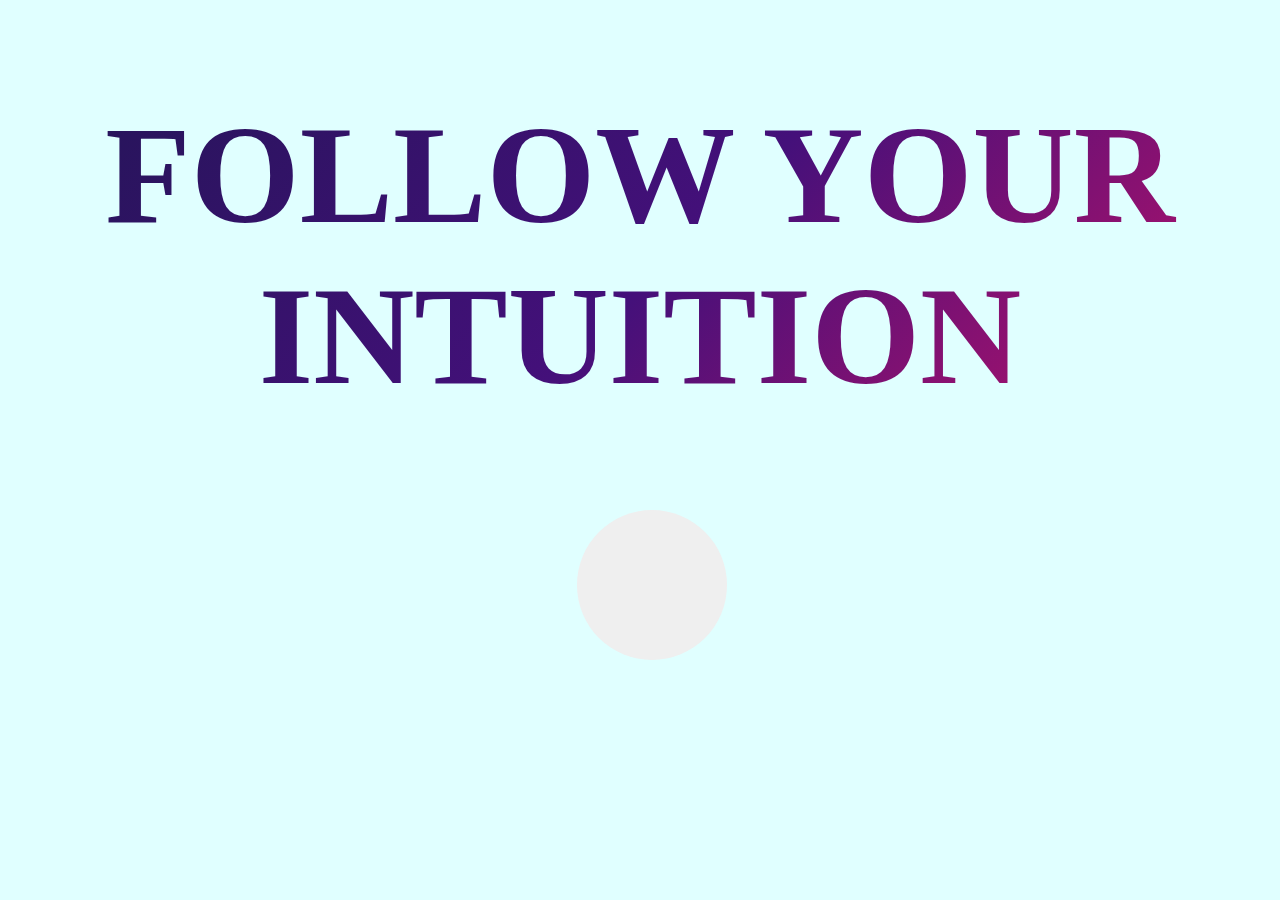
<file: index.html>
<!DOCTYPE html>
<html lang = "en">
  <head>
  <meta charset="utf-8" />
  <meta name="viewport" content="width=device-width, initial-scale=1.0">
  <title> About it </title>
  <link rel = "stylesheet" href = "style.css">

</head> 

<body class = "indexbody">
<p id="gene"> </p>

<script src = "random.js">


</script>




<h1 id="myHeader">follow your intuition </h1>

<button class = "btnstart" onclick="displayResult()"></button>


<div id = "display" onload="ex()"></div>


<section>

</section>

	</body>
</html>
</file>
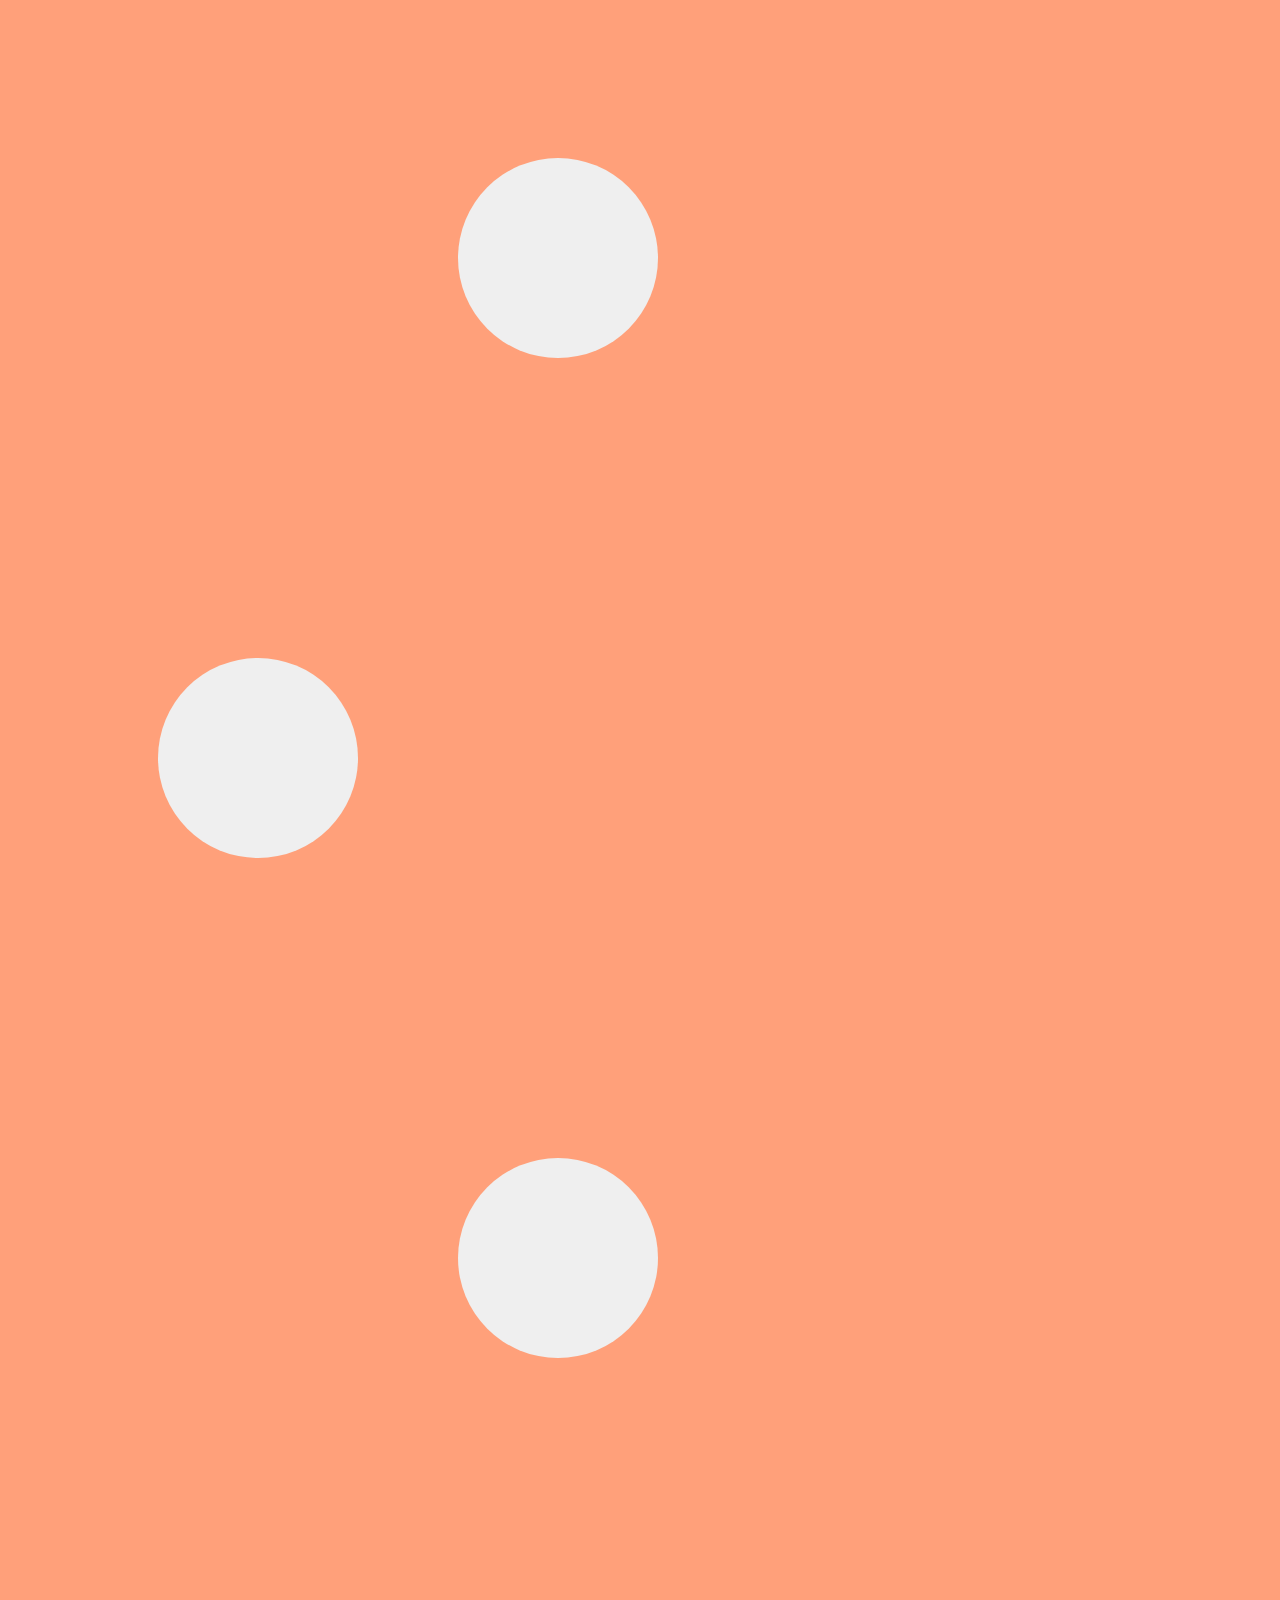
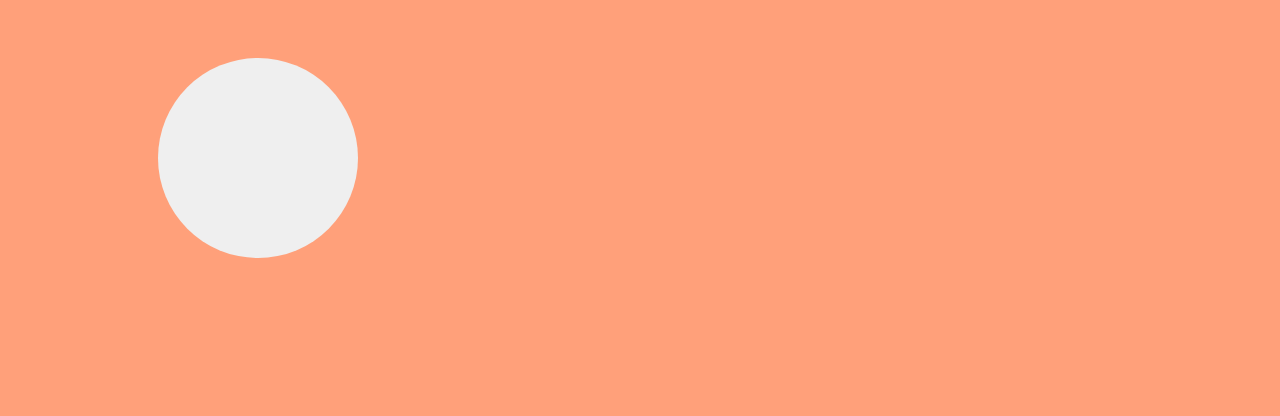
<file: pg2.html>
<!DOCTYPE html>
<html lang = "en">
  <head>
  <meta charset="utf-8" />
  <title> choices </title>
  <link rel = "stylesheet" href = "style.css">
</head> 

<body class = "btnbody">
<script src = random.js></script>


 <div class="buttons">

            <div class="action_btn">

            <!-- button  id = "btn1" class="action_btn" onclick="btnone()">1</button> -->
            <!-- <button  class="action_btn" onclick="btntwo()">2</button> -->

            

            </div>
            <button  id = "btn1" class="action_btn" onclick="btnone()"></button>
            <button id = "btn2" class="action_btn" onclick="btntwo()"></button>
        </div>

 <div class="btns">

            <div class="btn">

          <!--   <button class="btn" onclick="btnthree()">3</button>
            <button class="btn" onclick="btnfour()">4</button> -->

            

            </div>
              <button id = "btn3" class="btn" onclick="btnthree()"></button>
            <button id = "btn4"class="btn" onclick="btnfour()"></button>

        </div>

        <div id = "displayBtn"></div>
        <div id = "displayBtn2"><div>


      <!--  <a href="pg1.html"> <button>next page</button> </a> -->

<!-- <button  onclick="displayResult()">3</button>
<button onclick="displayResult()">4</button>
</div> -->




<!-- <p><a href="index.html">CLICK ME</a></p> -->
	</body>
</html>
</file>
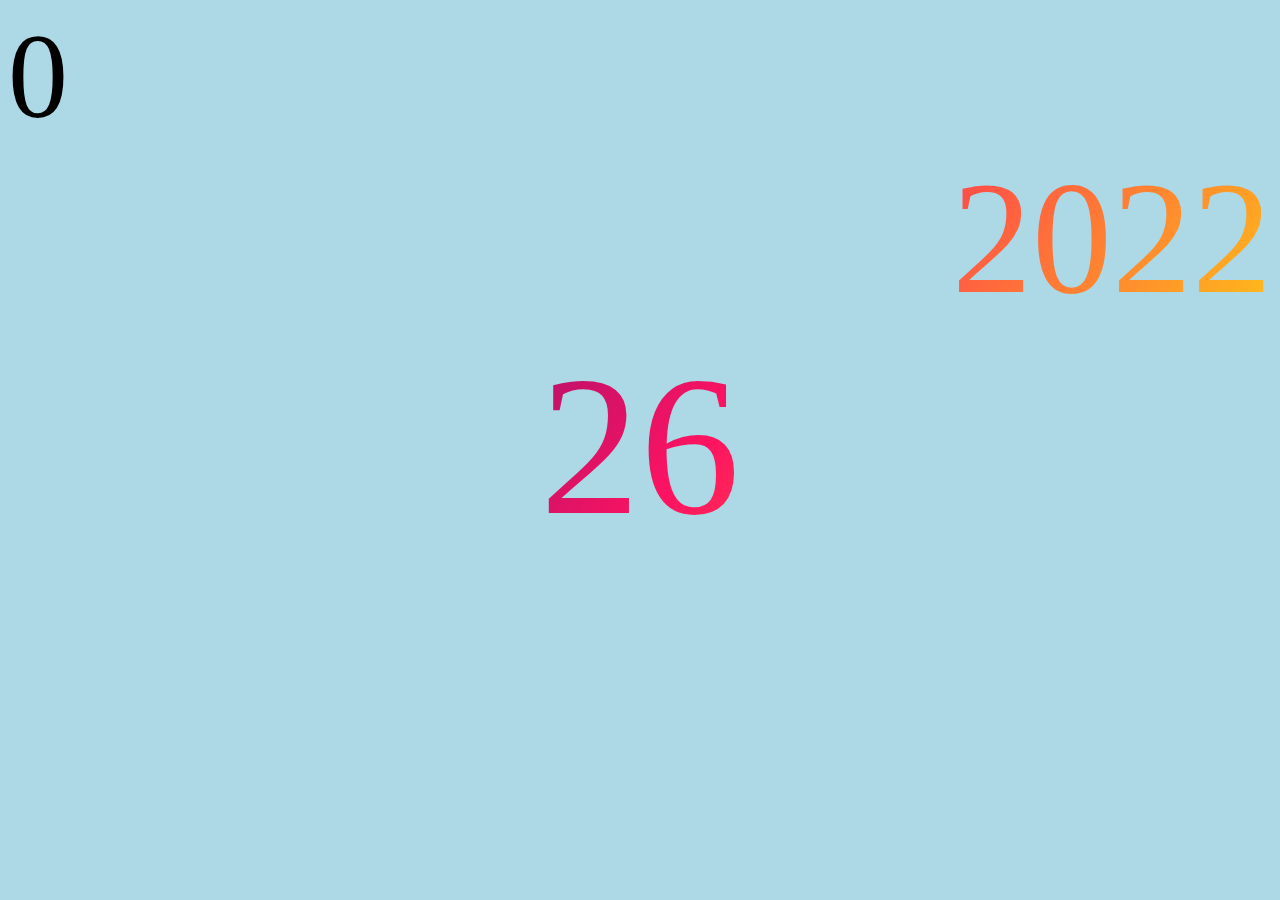
<file: pg3.html>
<!DOCTYPE html>
<html lang = "en">
  <head>
  <meta charset="utf-8" />
  <title> what time? </title>
  <link rel = "stylesheet" href = "style.css">
  <script src = "random.js"></script>
  <script type="text/javascript">


function startTime()
{
var today = new Date();
var h = today.getHours();
var m = today.getMinutes();
var s = today.getSeconds();
var d = today.getDate();
var y = today.getYear();
var day = today.getDay();
let hms = h + ":" + m + ":" + s;
let timelink1 = "<a href ='pg2.html'>"
let timelink2 = "<a href = 'chance.html'>"
// add a zero in front of numbers<10
m = checkTime(m);
s = checkTime(s);
document.getElementById('txt').innerHTML= h + ":" + m + ":" + s;
document.getElementById('txtsec').innerHTML = day;
document.getElementById('txtmin').innerHTML = timelink2 + 2022;
document.getElementById('txthr').innerHTML = timelink1 + d +"</a>"
t = setTimeout('startTime()',500);


}
function checkTime(i)
{
if (i<10)
{
i="0" + i;
}
return i;
}
</script>


</head> 

<body class = "timePage"onload="startTime()" >
<div id="txt"></div> 
<div id="txtsec"></div>
<div id="txtmin"></div>
<div id="txthr"></div>

</body>
</html>
</file>
<file: style.css>
.indexbody{
	background-color: lightcyan;
}

.one{
  background-color: lightgreen;
}

.btnbody{
  background-color: lightsalmon;
}

.timePage{
  background-color: lightblue;
}

p{

	background: aquamarine;
}

#txt{
  font-size: 200px;
  text-align: center;
 /* background-image: linear-gradient(
    -235deg,
    #231557 1%,
    #44107a 6%,
    #ff1361 29%,
    #fff800 60%,
    #ffff00 100%
  );*/
  position:  absolute;
  background-size: auto auto;
  background-clip: border-box;
  background-size: 200% auto;
  color: #fff;
  background-clip: text;
  text-fill-color: transparent;
 
  animation-name: txtani;
    animation-duration: 4s;
    animation-iteration-count: infinite;
  -webkit-background-clip: text;
  -webkit-text-fill-color: transparent;
}

@keyframes txtani {
  0%   {background-image:yellow; left:0px; top:0px;}
  25%  {background-color:orange; left:200px; top:0px;}
  50%  {background-color:lightblue; left:200px; top:200px;}
  75%  {background-color:cyan; left:0px; top:200px;}
  100% {background-color:lightsalmon; left:0px; top:0px;}
}

#txtsec{
  font-size: 120px;
  position: absolutes;
  animation: linear;
  animation-name: txtsecani;
  animation-duration: 5s;
  animation-iteration-count: infinite;

}

@keyframes txtsecani{
from { -webkit-transform: translateY(-200%); color: white; -webkit-transform: rotateZ(360deg)}
  to { -webkit-transform: translateY(200%); color:lightpink; -webkit-transform: rotateZ(0deg)}
}

#txtmin{
  font-size: 160px;
  text-align: right;
  

  background-image: linear-gradient(
    -235deg,
    #231557 1%,
    #44107a 6%,
    #ff1361 29%,
    #fff800 60%,
    #ffff00 100%
  );

  background-size: auto auto;
  background-clip: border-box;
  background-size: 200% auto;
  color: #fff;
  background-clip: text;
  text-fill-color: transparent;
 

  animation-name: txtminani;
  animation-duration: 3s;
  animation-iteration-count: infinite;
    -webkit-background-clip: text;
  -webkit-text-fill-color: transparent;
}

@keyframes txtminani{

from { -webkit-transform: translateY(-100%); color: lightcyan; opacity: 1; }
  to { -webkit-transform: translateY(200%); color:lightpink;  opacity: 0;}
}


#txthr{
font-size: 200px;
  text-align: center;
  background-image: linear-gradient(
    -235deg,
    #231557 1%,
    #44107a 6%,
    #ff1361 29%,
    #fff800 60%,
    #ffff00 100%
  );

  background-size: auto auto;
  background-clip: border-box;
  background-size: 200% auto;
  color: #fff;
  background-clip: text;
  text-fill-color: transparent;
 
  animation-name: txthrani;
    animation-duration: 4s;
    animation-iteration-count: infinite;
  -webkit-background-clip: text;
  -webkit-text-fill-color: transparent;
}
@keyframes txthrani{
   0%   {-webkit-transform: scale(1);}
  25%  {-webkit-transform: scale(1.5);}
  50%  {}
  75%  {}
  100% {}
}


#myHeader{
	 text-align: center;
	 /*margin-top: 20%;*/

	  text-transform: uppercase;
  background-image: linear-gradient(
    -225deg,
    #231557 0%,
    #44107a 29%,
    #ff1361 67%,
    #fff800 100%
  );
  background-size: auto auto;
  background-clip: border-box;
  background-size: 200% auto;
  color: #fff;
  background-clip: text;
  text-fill-color: transparent;
  -webkit-background-clip: text;
  -webkit-text-fill-color: transparent;
  animation: textclip 2s linear infinite;
  font-size: 140px;
}

.btnstart{
   display: block;
   width: 150px;
   height: 150px;
   border-radius: 50%;
   border: none;
   color: red;
   margin-bottom: 10%;
   margin-left: 45%;
}

.btnstart:hover {background-color: red}

.btnstart:active {
  background-color: #3e8e41;
  box-shadow: 0 5px #666;
  transform: translateY(4px);
}


/*.buttons {
width: 200px;
height: 200px;
margin: 300px;
position: relative;
border: none;
margin-top: 50px;
border-radius: 50%;
display: inline;}
*/


.action_btn {
width: 200px;
height: 200px;
border: none;
border-radius: 50%;
margin: 150px;
display: inline;}

.action_btn:hover {background-color: lightcoral;}
.action_btn:active {
  background-color: #3e8e41;
  box-shadow: 0 5px #666;
  transform: translateY(4px);
}


/*.btns {
width: 200px;
height: 200px;
margin: 50px;
border: none;
margin-top: 50px;
border-radius: 50%;
display: inline;}
*/


.btn {
width: 200px;
height: 200px;
border: none;
border-radius: 50%;
margin: 150px;
display: inline;}

.btn:hover {background-color: lightcoral;}
.btn:active {
  background-color: #3e8e41;
  box-shadow: 0 5px #666;
  transform: translateY(4px);
}
</file>
